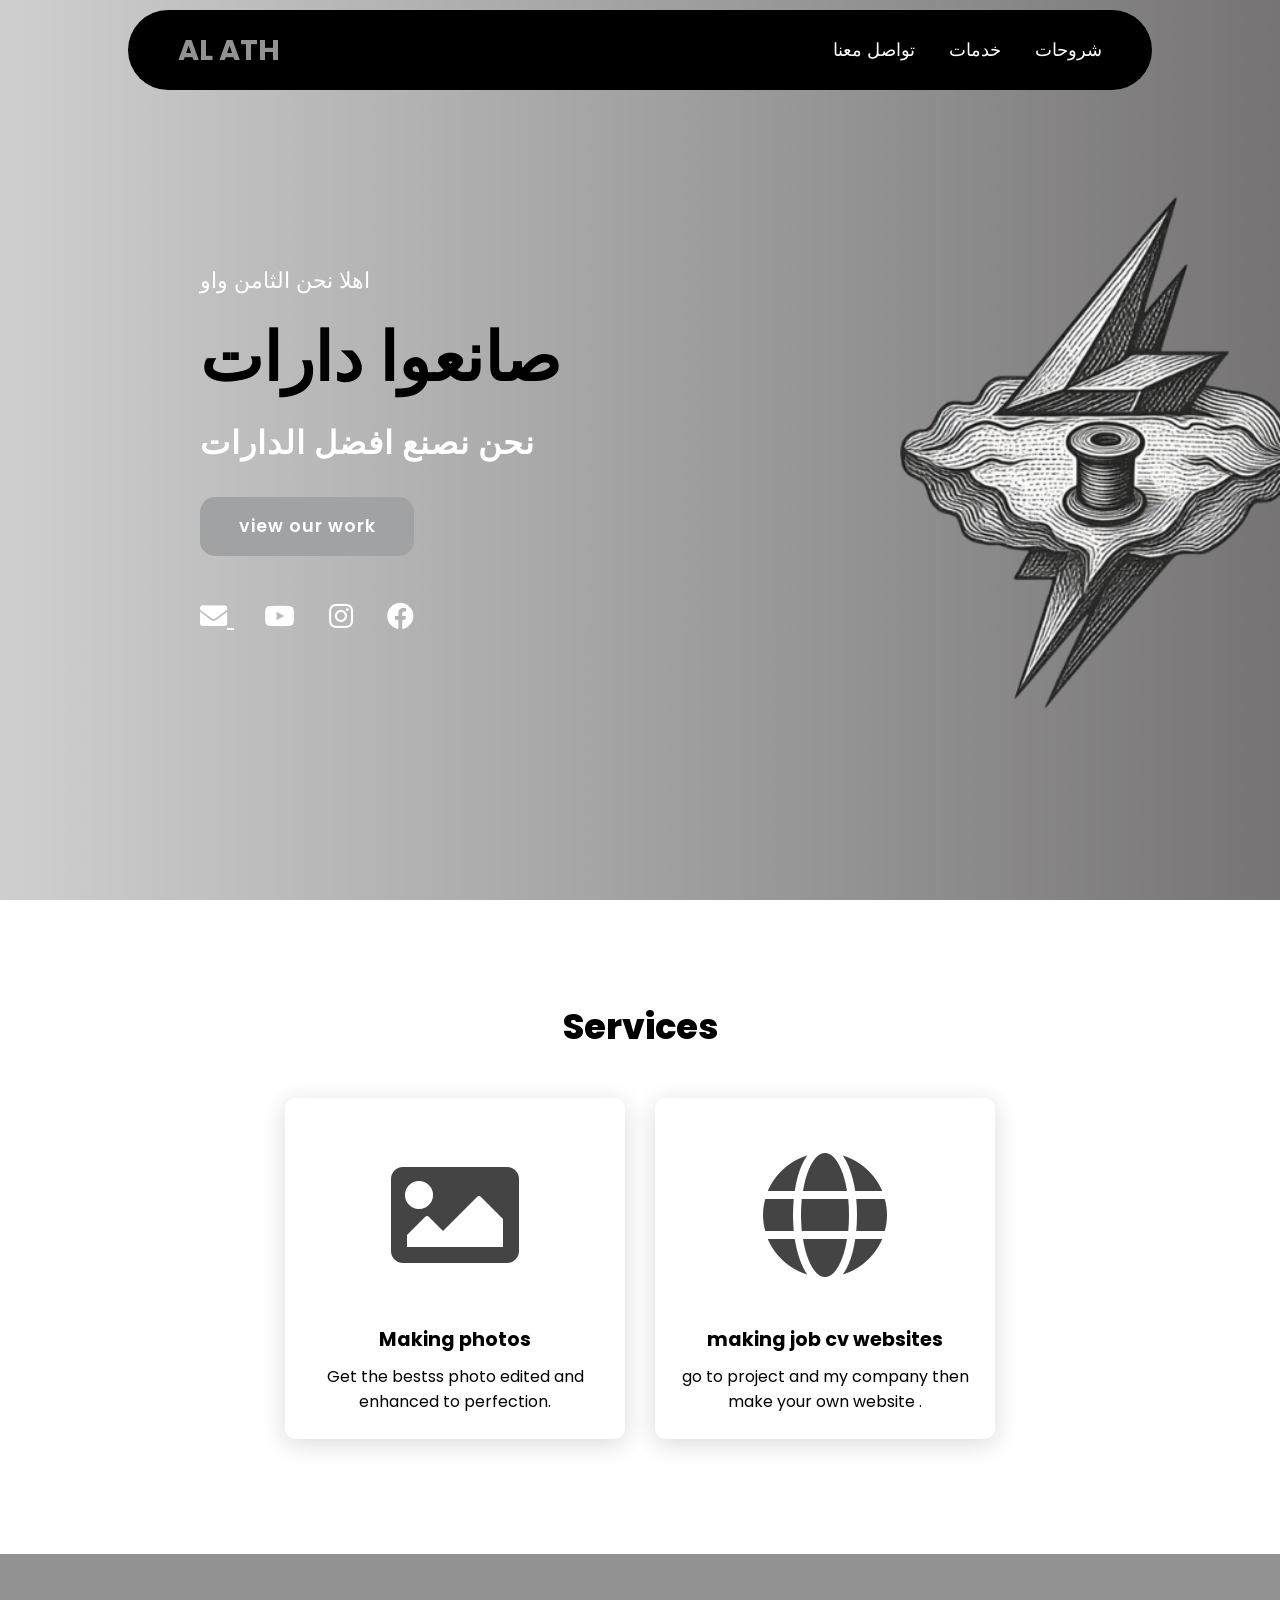
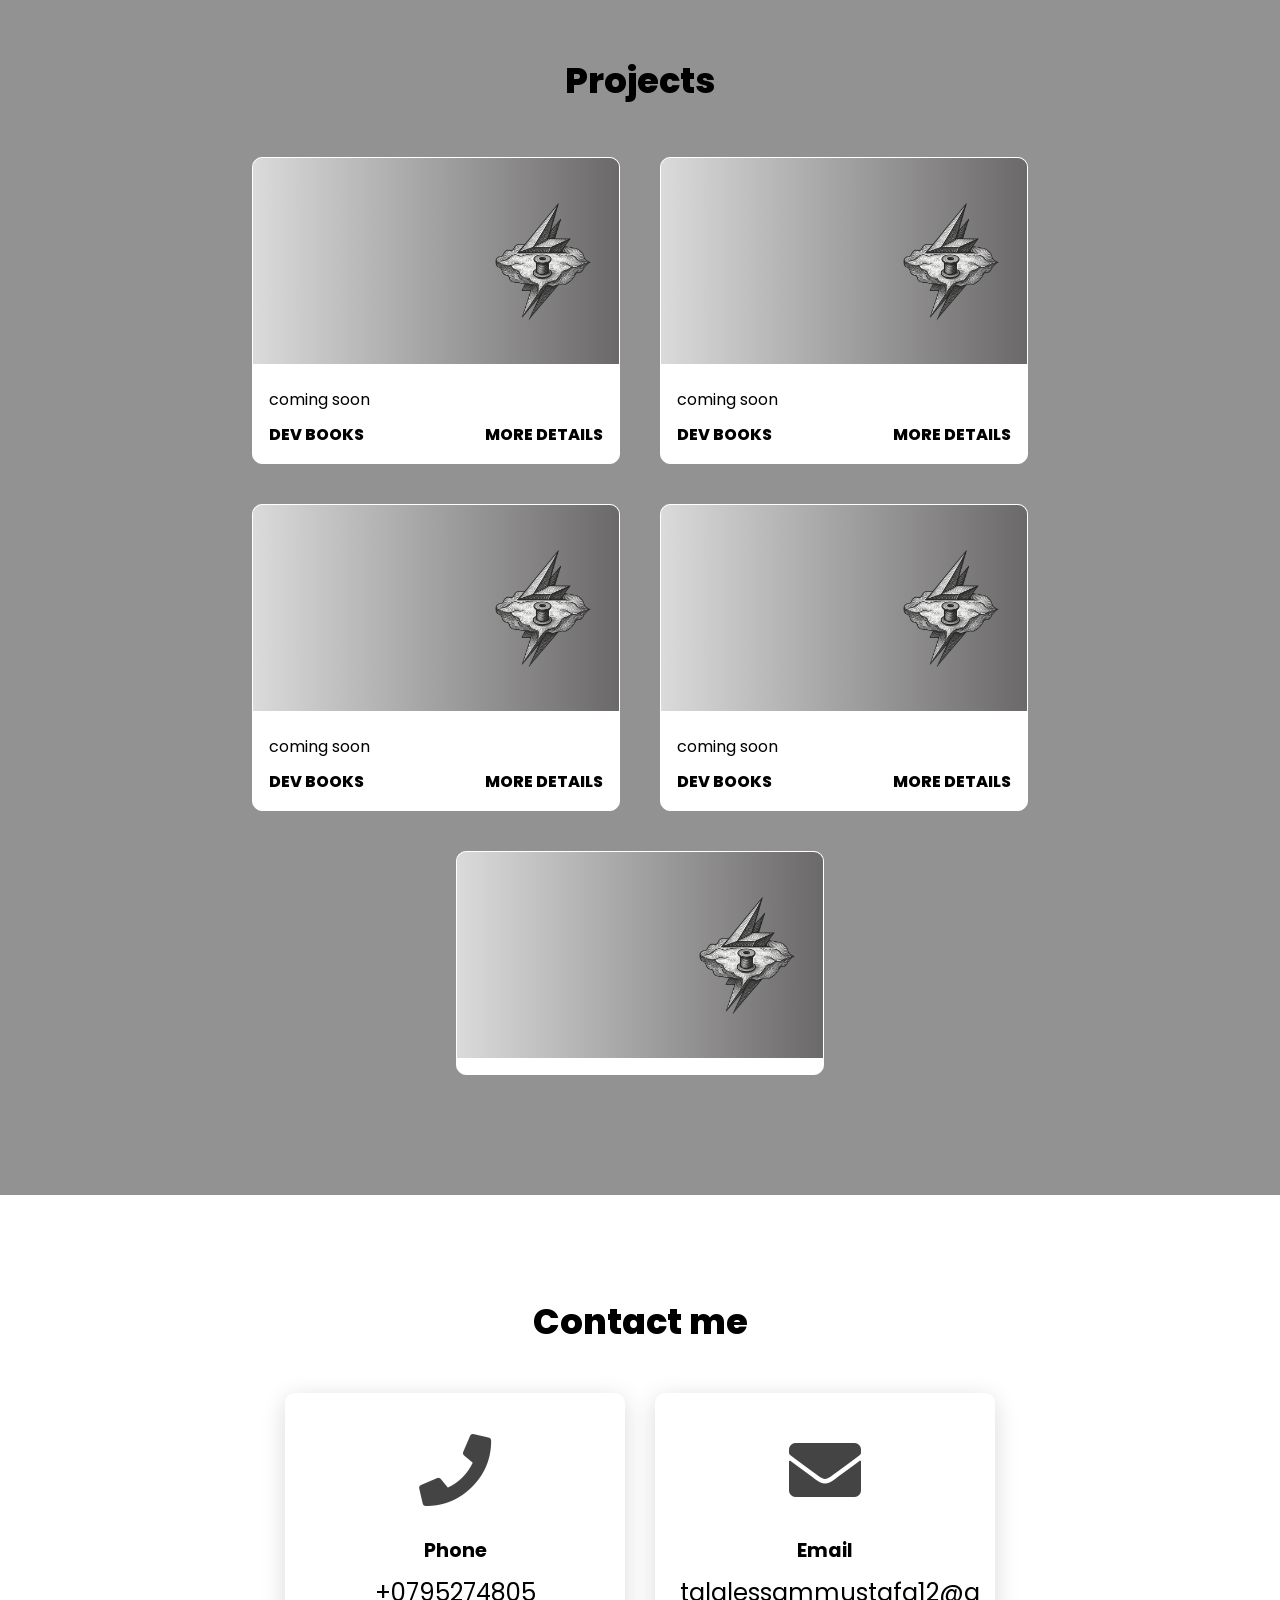
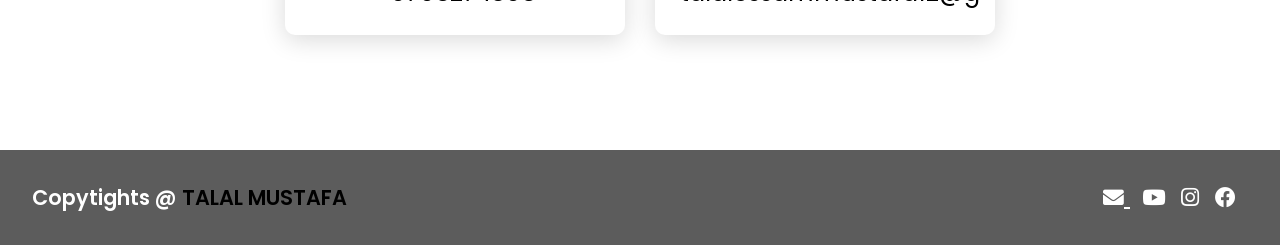
<file: index.html>
<!DOCTYPE html>
<html lang="en">
<head>
<meta charset="UTF-8">
<meta http-equiv="X-UA-Compatible" content="IE=edge">
<meta name="viewport" content="width=device-width, initial-scale=1.0">
<link rel="stylesheet" href="https://cdnjs.cloudflare.com/ajax/libs/font-awesome/5.15.4/css/all.min.css">
<link rel="stylesheet" href="style.css">
<title>al ath</title>
</head>
<body>

    

    <header>
       <a href="#" class="logo">Al Ath</a>
       <nav class="navigation">
   
        <a href="PROJECTS.html">شروحات</a>
        <a href="SERVE.HTML">خدمات</a>
        <a href="k.html">تواصل معنا</a>
        </nav>
    </header>


<section  class="main">
   <div>
    <h2>اهلا نحن الثامن واو<br><span>صانعوا دارات</span></h2>
    <h3>نحن نصنع افضل الدارات</h3>
    <a href="PROJECTS.HTML" class="main-btn">view our work</a>
    <div class="socialicon">
        <a href="https://mail.google.com/mail/?view=cm&fs=1&to=aloloomaloloom12@gmail.com" target="_blank">
    <i class="fas fa-envelope"></i>
</a>

        <a href="http://www.youtube.com/@AloloomAloloom"><i class="fab fa-youtube"></i></a>
        <a href="https://www.instagram.com/aloloomaloloom12/?hl=en"><i class="fab fa-instagram"></i></a>
        <a href="https://www.facebook.com/profile.php?id=61588192769594"><i class="fab fa-facebook"></i></a>
    </div>
   </div>

</section>

<section class="cards" id="services">
    <h2 class="title">Services</h2>
    <div class="content">
        <div class="card">
            <div class="icon">
                <i class="fas fa-image"></i>


            </div>
            <div class="info">
                <h3>Making photos </h3>
                <p>Get the bestss photo edited and enhanced to perfection.</p>

            </div>

        </div>
           <div class="card">
            <div class="icon">
                <i class="fas fa-globe"></i>



            </div>
            <div class="info">
                <h3>making job cv websites </h3>
                <p> go to project and my company then make your own website .</p>

            </div>

        </div>

    </div>

</section>

<section class="projects" id="projects">
    <h2 class="title">Projects</h2>
    <div class="content">
        <div class="project-card">
            <div class="project-image">
                <img src="images/ن.png"/>


            </div>
            <div class="project-info">
                <p class="project-category">coming soon</p>
                <strong class="project-title">
                    <span>Dev Books</span>
                    <a href="#" class="more-details">More details</a>

                </strong>

            </div>


        </div>
         <div class="project-card">
            <div class="project-image">
                <img src="images/ن.png"/>


            </div>
            <div class="project-info">
                <p class="project-category">coming soon</p>
                <strong class="project-title">
                    <span>Dev Books</span>
                    <a href="#" class="more-details">More details</a>

                </strong>

            </div>


        </div>
        <div class="project-card">
            <div class="project-image">
                <img src="images/ن.png"/>


            </div>
            <div class="project-info">
                <p class="project-category">coming soon</p>
                <strong class="project-title">
                    <span>Dev Books</span>
                    <a href="#" class="more-details">More details</a>

                </strong>

            </div>


        </div>
        <div class="project-card">
            <div class="project-image">
                <img src="images/ن.png"/>


            </div>
            <div class="project-info">
                <p class="project-category">coming soon</p>
                <strong class="project-title">
                    <span>Dev Books</span>
                    <a href="#" class="more-details">More details</a>

                </strong>

            </div>


        </div>
        <div class="project-card">
            <div class="project-image">
                <img src="images/ن.png"/>


           




        </div>
        
    </div>

</section>
<section class="cards contact" id="contact">
    <h2 class="title">Contact me</h2>
    <div class="content">
        <div class="card">
            <div class="icon">
                <i class="fas fa-phone"></i>


            </div>
            <div class="info">
                <h3>Phone </h3>
                <p>+0795274805</p>

            </div>

        </div>
           <div class="card">
            <div class="icon">
                <i class="fas fa-envelope"></i>



            </div>
            <div class="info">
                <h3>Email </h3>
                <p>talalessammustafa12@g</p>

            </div>

        </div>

    </div>
</div>

</section>

<footer class="footer">
    <p class="footer-title">Copytights @ <span>TALAL MUSTAFA</span></p>
    <div class="socialicon">
        <a href="https://mail.google.com/mail/?view=cm&fs=1&to=aloloomaloloom12@gmail.com" target="_blank">
    <i class="fas fa-envelope"></i>
</a>

        <a href="http://www.youtube.com/@AloloomAloloom"><i class="fab fa-youtube"></i></a>
        <a href="https://www.instagram.com/aloloomaloloom12/?hl=en"><i class="fab fa-instagram"></i></a>
        <a href="https://www.facebook.com/profile.php?id=61588192769594"><i class="fab fa-facebook"></i></a>
    </div>

</footer>

</body>
</html>
</file>
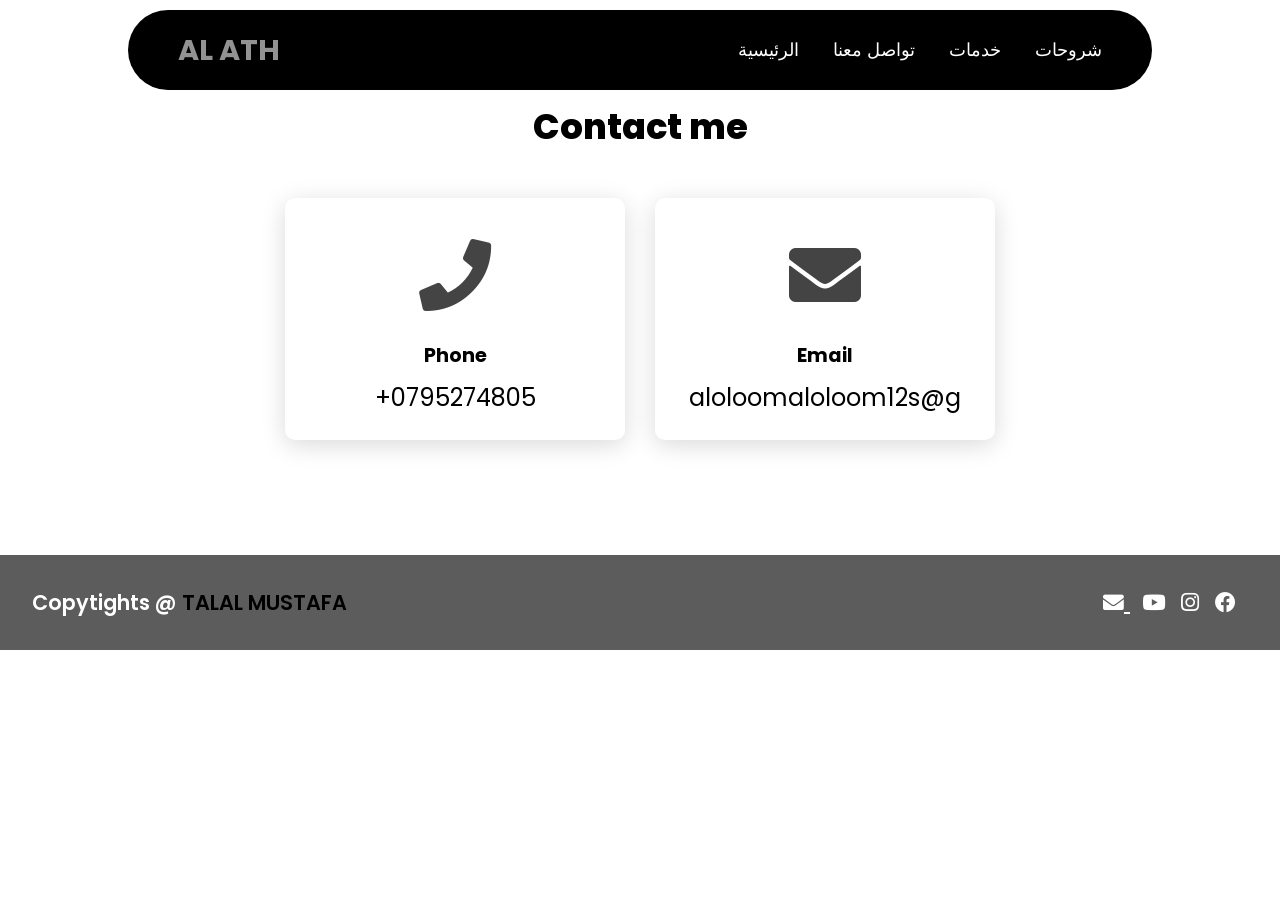
<file: k.html>
<!DOCTYPE html>
<html lang="en">
<head>
       <meta charset="UTF-8">
<meta http-equiv="X-UA-Compatible" content="IE=edge">
<meta name="viewport" content="width=device-width, initial-scale=1.0">
<link rel="stylesheet" href="https://cdnjs.cloudflare.com/ajax/libs/font-awesome/5.15.4/css/all.min.css">
<link rel="stylesheet" href="style.css">
<title>al ath</title>
</head>
<body>
        <header>
       <a href="index.html" class="logo">Al Ath</a>
       <nav class="navigation">
        
        <a href="PROJECTS.html">شروحات</a>
        <a href="SERVE.HTML">خدمات</a>
        <a href="#contact">تواصل معنا</a>
        <a href="index.html">الرئيسية</a>
        </nav>
    </header>

    <section class="cards contact" id="contact">
    <h2 class="title">Contact me</h2>
    <div class="content">
        <div class="card">
            <div class="icon">
                <i class="fas fa-phone"></i>


            </div>
            <div class="info">
                <h3>Phone </h3>
                <p>+0795274805</p>

            </div>

        </div>
           <div class="card">
            <div class="icon">
                <i class="fas fa-envelope"></i>



            </div>
            <div class="info">
                <h3>Email </h3>
                <p>aloloomaloloom12s@g</p>

            </div>

        </div>

    </div>
</div>

</section>


        <footer class="footer">
    <p class="footer-title">Copytights @ <span>TALAL MUSTAFA</span></p>
    <div class="socialicon">
        <a href="https://mail.google.com/mail/?view=cm&fs=1&to=aloloomaloloom12@gmail.com" target="_blank">
    <i class="fas fa-envelope"></i>
</a>

        <a href="http://www.youtube.com/@AloloomAloloom"><i class="fab fa-youtube"></i></a>
        <a href="https://www.instagram.com/aloloomaloloom12/?hl=en"><i class="fab fa-instagram"></i></a>
        <a href="https://www.facebook.com/profile.php?id=61588192769594"><i class="fab fa-facebook"></i></a>
    </div>

</footer>
    
</body>
</html>
</file>
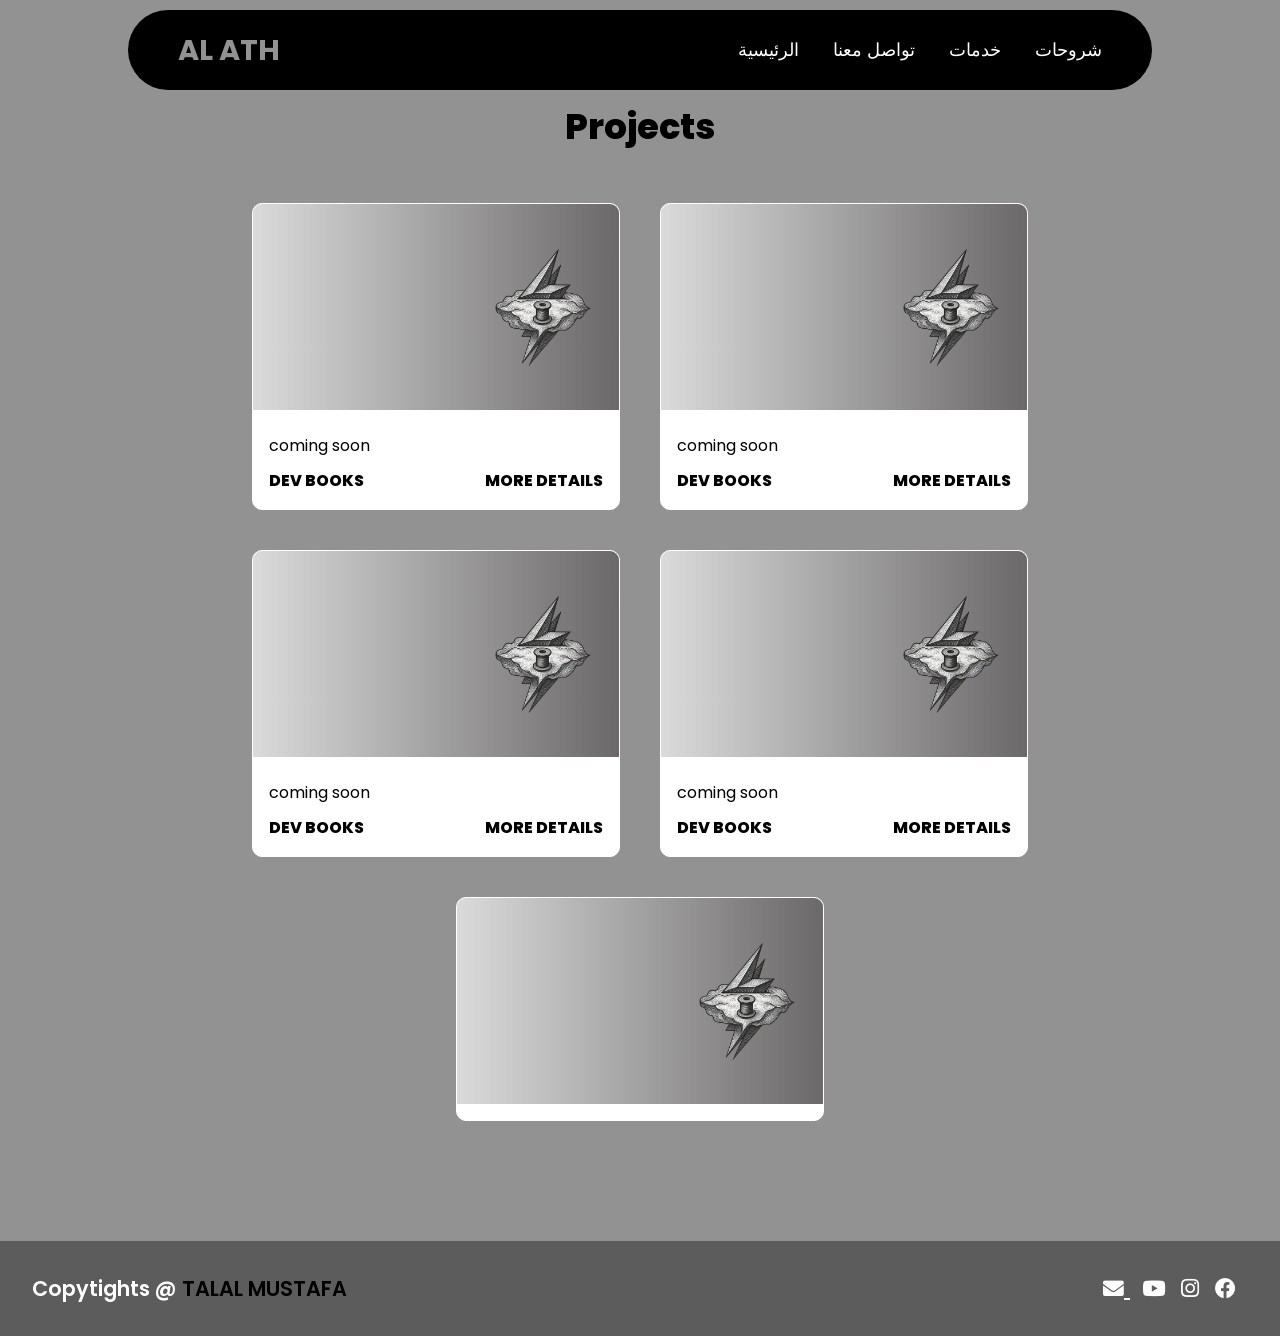
<file: PROJECTS.html>
<!DOCTYPE html>
<html lang="en">
<head>
    <meta charset="UTF-8">
<meta http-equiv="X-UA-Compatible" content="IE=edge">
<meta name="viewport" content="width=device-width, initial-scale=1.0">
<link rel="stylesheet" href="https://cdnjs.cloudflare.com/ajax/libs/font-awesome/5.15.4/css/all.min.css">
<link rel="stylesheet" href="style.css">
<title>al ath</title>
</head>
<body>

    
    <header>
       <a href="index.html" class="logo">Al Ath</a>
       <nav class="navigation">
     
        <a href="PROJECTS.html">شروحات</a>
        <a href="SERVE.HTML">خدمات</a>
        <a href="k.html">تواصل معنا</a>
         <a href="index.html">الرئيسية</a>
        </nav>
    </header>



    <section class="projects" id="projects">
    <h2 class="title">Projects</h2>
    <div class="content">
        <div class="project-card">
            <div class="project-image">
                <img src="images/ن.png"/>


            </div>
            <div class="project-info">
                <p class="project-category">coming soon</p>
                <strong class="project-title">
                    <span>Dev Books</span>
                    <a href="#" class="more-details">More details</a>

                </strong>

            </div>


        </div>
         <div class="project-card">
            <div class="project-image">
                <img src="images/ن.png"/>


            </div>
            <div class="project-info">
                <p class="project-category">coming soon</p>
                <strong class="project-title">
                    <span>Dev Books</span>
                    <a href="#" class="more-details">More details</a>

                </strong>

            </div>


        </div>
        <div class="project-card">
            <div class="project-image">
                <img src="images/ن.png"/>


            </div>
            <div class="project-info">
                <p class="project-category">coming soon</p>
                <strong class="project-title">
                    <span>Dev Books</span>
                    <a href="#" class="more-details">More details</a>

                </strong>

            </div>


        </div>
        <div class="project-card">
            <div class="project-image">
                <img src="images/ن.png"/>


            </div>
            <div class="project-info">
                <p class="project-category">coming soon</p>
                <strong class="project-title">
                    <span>Dev Books</span>
                    <a href="#" class="more-details">More details</a>

                </strong>

            </div>


        </div>
        <div class="project-card">
            <div class="project-image">
                <img src="images/ن.png"/>


           




        </div>

    </section>

        <footer class="footer">
    <p class="footer-title">Copytights @ <span>TALAL MUSTAFA</span></p>
    <div class="socialicon">
        <a href="https://mail.google.com/mail/?view=cm&fs=1&to=aloloomaloloom12@gmail.com" target="_blank">
    <i class="fas fa-envelope"></i>
</a>

        <a href="http://www.youtube.com/@AloloomAloloom"><i class="fab fa-youtube"></i></a>
        <a href="https://www.instagram.com/aloloomaloloom12/?hl=en"><i class="fab fa-instagram"></i></a>
        <a href="https://www.facebook.com/profile.php?id=61588192769594"><i class="fab fa-facebook"></i></a>
    </div>

</footer>
    
</body>
</html>
</file>
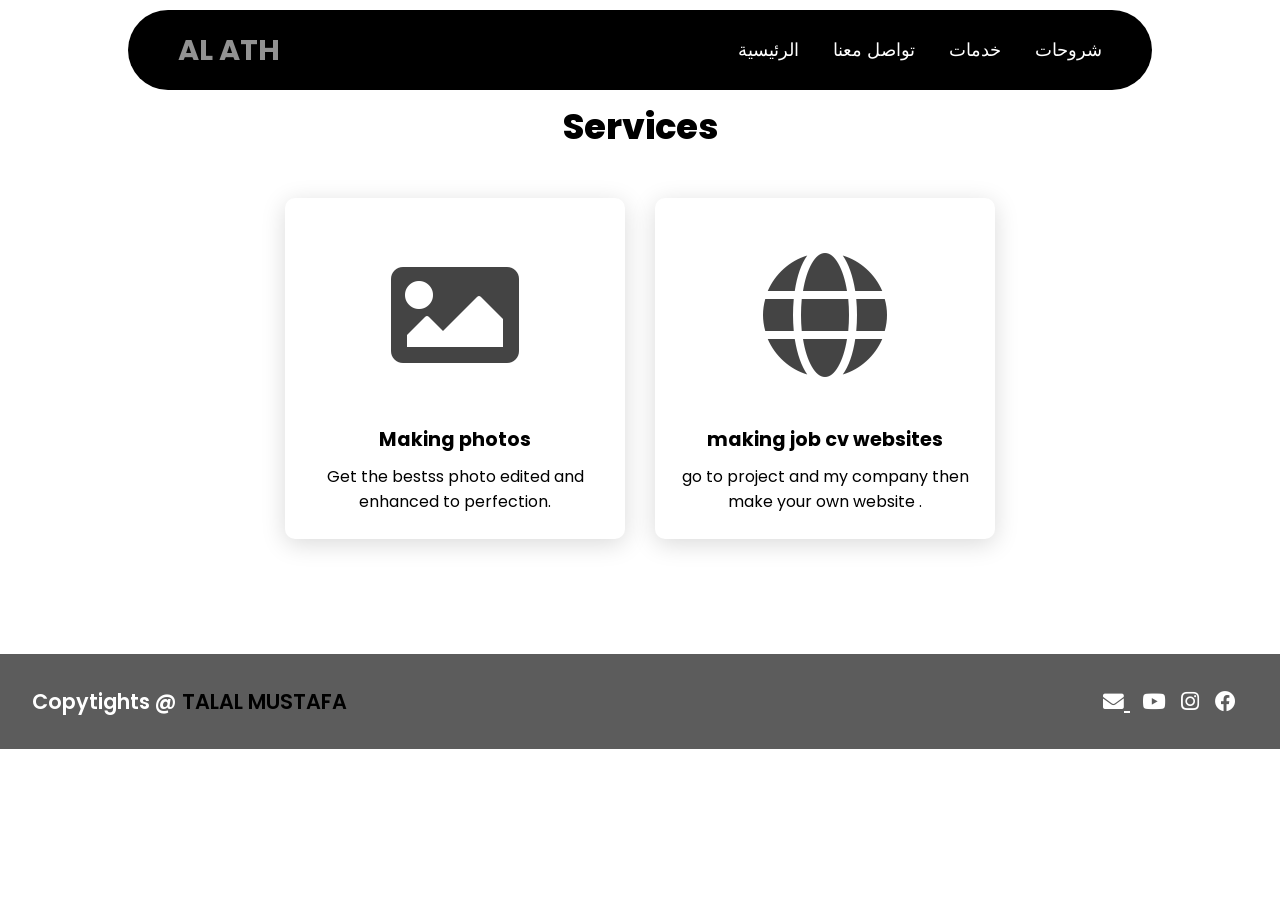
<file: SERVE.HTML>
<!DOCTYPE html>
<html lang="en">
<head>
   <meta charset="UTF-8">
<meta http-equiv="X-UA-Compatible" content="IE=edge">
<meta name="viewport" content="width=device-width, initial-scale=1.0">
<link rel="stylesheet" href="https://cdnjs.cloudflare.com/ajax/libs/font-awesome/5.15.4/css/all.min.css">
<link rel="stylesheet" href="style.css">
<title>services</title>
</head>
<body>


    <header>
       <a href="index.html" class="logo">Al Ath</a>
       <nav class="navigation">
        
        <a href="PROJECTS.html">شروحات</a>
        <a href="SERVE.HTML">خدمات</a>
        <a href="k.html">تواصل معنا</a>
        <a href="index.html">الرئيسية</a>
        </nav>
    </header>


    <section class="cards" id="services">
    <h2 class="title">Services</h2>
    <div class="content">
        <div class="card">
            <div class="icon">
                <i class="fas fa-image"></i>


            </div>
            <div class="info">
                <h3>Making photos </h3>
                <p>Get the bestss photo edited and enhanced to perfection.</p>

            </div>

        </div>
           <div class="card">
            <div class="icon">
                <i class="fas fa-globe"></i>



            </div>
            <div class="info">
                <h3>making job cv websites </h3>
                <p> go to project and my company then make your own website .</p>

            </div>

        </div>
    </section>


        <footer class="footer">
    <p class="footer-title">Copytights @ <span>TALAL MUSTAFA</span></p>
    <div class="socialicon">
        <a href="https://mail.google.com/mail/?view=cm&fs=1&to=aloloomaloloom12@gmail.com" target="_blank">
    <i class="fas fa-envelope"></i>
</a>

        <a href="http://www.youtube.com/@AloloomAloloom"><i class="fab fa-youtube"></i></a>
        <a href="https://www.instagram.com/aloloomaloloom12/?hl=en"><i class="fab fa-instagram"></i></a>
        <a href="https://www.facebook.com/profile.php?id=61588192769594"><i class="fab fa-facebook"></i></a>
    </div>

</footer>

    
</body>
</html>
</file>
<file: style.css>
@import url('https://fonts.googleapis.com/css2?family=Poppins:wght@100;200;300;400;500;600;700;800;900&display=swap');



*{
   font-family: 'Poppins', sans-serif;
  margin: 0;
  padding: 0;
box-sizing: border-box;
scroll-behavior: smooth;

}


  


header{
    background-color: #000000;
    width: 80%;
    height: 80px;
    position: fixed;
    z-index: 999;
    display: flex;
    justify-content: space-between;
    align-items: center;
    padding: 10px 50px;
    border-radius: 40px;
    left: 10%;
    top: 10px;
    animation: flyIn 2s ease-in-out;
}

@keyframes flyIn {
    from {
        transform: translateX(-100%);
        opacity: 0;
    }
    to {
        transform: translateX(0);
        opacity: 1;
    }
    padding: 10px 50px;
    border-radius: 40px;
    left: 10%;
    top: 10px;
    animation: flyIn 2s ease-in-out;
}

@keyframes flyIn {
    from {
        transform: translateX(-100%);
        opacity: 0;
    }
    to {
        transform: translateX(0);
        opacity: 1;
    }
}





.logo{
    text-decoration: none;
      color: #929292;
      text-transform: uppercase;
      font-weight: 700;
      font-size: 1.8em;
}

.navigation a{
   color: #ffffff;
   text-decoration: none;
   font-size: 1.1em;
   font-weight: 500;
   padding-left: 30px;
   
}

.navigation a:hover{
    color: #928888;
}



section{
    padding: 100px 200px;
    
}

.main{
    background-color: #3d3d3f;
    width: 100%;
    min-height: 100vh;
    display: flex;
    align-items: center;
    background: url(images/ن.png ) no-repeat;
    background-size: cover;
    background-position: center;
    background-attachment: fixed;
}

.main h2{
    color: #fff;
    font-size: 1.4em;
    font-weight: 500;
}

.main h2 span{
    display: inline-block;
    margin-top: 10px;
    color: #000000;
    font-size: 3em;
    font-weight: 600;
}

.main h3{
    color: #fff;
    font-size: 2em;
    font-weight: 700;
    letter-spacing: 1px;
    margin-top: 10px;
    margin-bottom: 30px;
}

.main-btn{
    color: #fff;
    background-color: #a1a2a3;
    text-decoration: none;
    font-size: 1.1em;
    font-weight: 600;
    display: inline-block;
    padding: 0.9375em 2.1875em;
    letter-spacing: 1px;
    border-radius: 15px;
    margin-bottom: 40px;
    transition: 0.7s ease;

}

.main-btn:hover{
    background-color: #444444;
    transform: scale(1.1);
}

.socialicon a{
    color: #fff;
    font-size: 1.7em;
    padding-right: 30px;
    
}

.title{
    display:flex;
    justify-content: center;
    color: #000000;
    font-size: 2.2em;
    font-weight: 800;
    margin-bottom: 30px;
}

.content{
    display: flex;
    justify-content: center;
    flex-direction: row;
    flex-wrap: wrap;
}

.card{
    background-color: #fff;
    width: 21.25em;
    box-shadow: 0 5px 25px rgba(1 1 1 / 15%);
    border-radius: 10px;
    padding: 25px;
    margin: 15px;
    transition: 0.7s ease;
}

.card:hover{
    transform: scale(1.1);
}

.icon{
    color: #444;
    font-size: 8em;
    text-align: center;
}

.info {
    text-align: center;

}

.info h3{
    color: #000000;
    font-size: 1.2em;
    font-weight: 700;
    margin: 10px;
}

.projects{
    background-color: #929292;
}

.projects .content{
    margin-top: 30px;

}

.project-card {
    background-color: #fff;
    border: 1px solid #fff;
    min-height: 14em;
    width: 23em;
    overflow: hidden;
    border-radius: 10px;
    margin: 20px;
    transition: 0.7s ease;
}

.project-card:hover{
    transform: scale(1.1);
   
}

.project-card:hover .project-image{
    opacity: 0.9;
}

.project-image img{
    width: 100%
    
}

.project-info{
    padding: 1em;
}

.project-category{
    font-size: 0.8 em;
    color: #000;
}

.project-title{
    display: flex;
    justify-content: space-between;
    text-transform: uppercase;
    font-weight: 800;
    margin-top: 10px;

}

.more-details{
    text-decoration: none;
    color: #000;

}

.more-details:hover{
    color: #5c5c5c;
}

.contact .icon{
    font-size: 4.5em;
}

.contact .info h3{
    color: #000000;
}

.contact .info p{
    font-size: 1.5em;
}

.footer{
    background-color: #5c5c5c;
    color: #fff;
    padding: 2em;
    display: flex;
    justify-content: space-between;
}

.footer-title{
    font-size: 1.3em;
    font-weight: 600;
}

.footer-title span{
    color: #000000;
}

.footer .socialicon a{
    
    font-size: 1.3em;
    padding: 0 12px 0 0;
    
}

@media (max-width:1023px){
    header{
        padding: 12px 20px;
    }

    .navigation a{
        padding-left: 10px;
        
    }

    .title{
        font-size: 1.8em;
    }

    section{
        padding: 80px 20px;
    }

    .main-content h2{
        font-size: 1em;
    }

    .main-content h3{
        font-size: 1.6em;
    }

    .content{
        flex-direction: column;
        align-items: center;
    }
}

@media (max-width:641px){
    body{
        font-size: 12px;
    }

    .main-content h2{
        font-size: 0.8em;
    }

    .main-content h3{
        font-size: 1.4em;
    }

}

@media (max-width:300px){
    body{
        font-size: 10px;
    }

    
}
</file>
